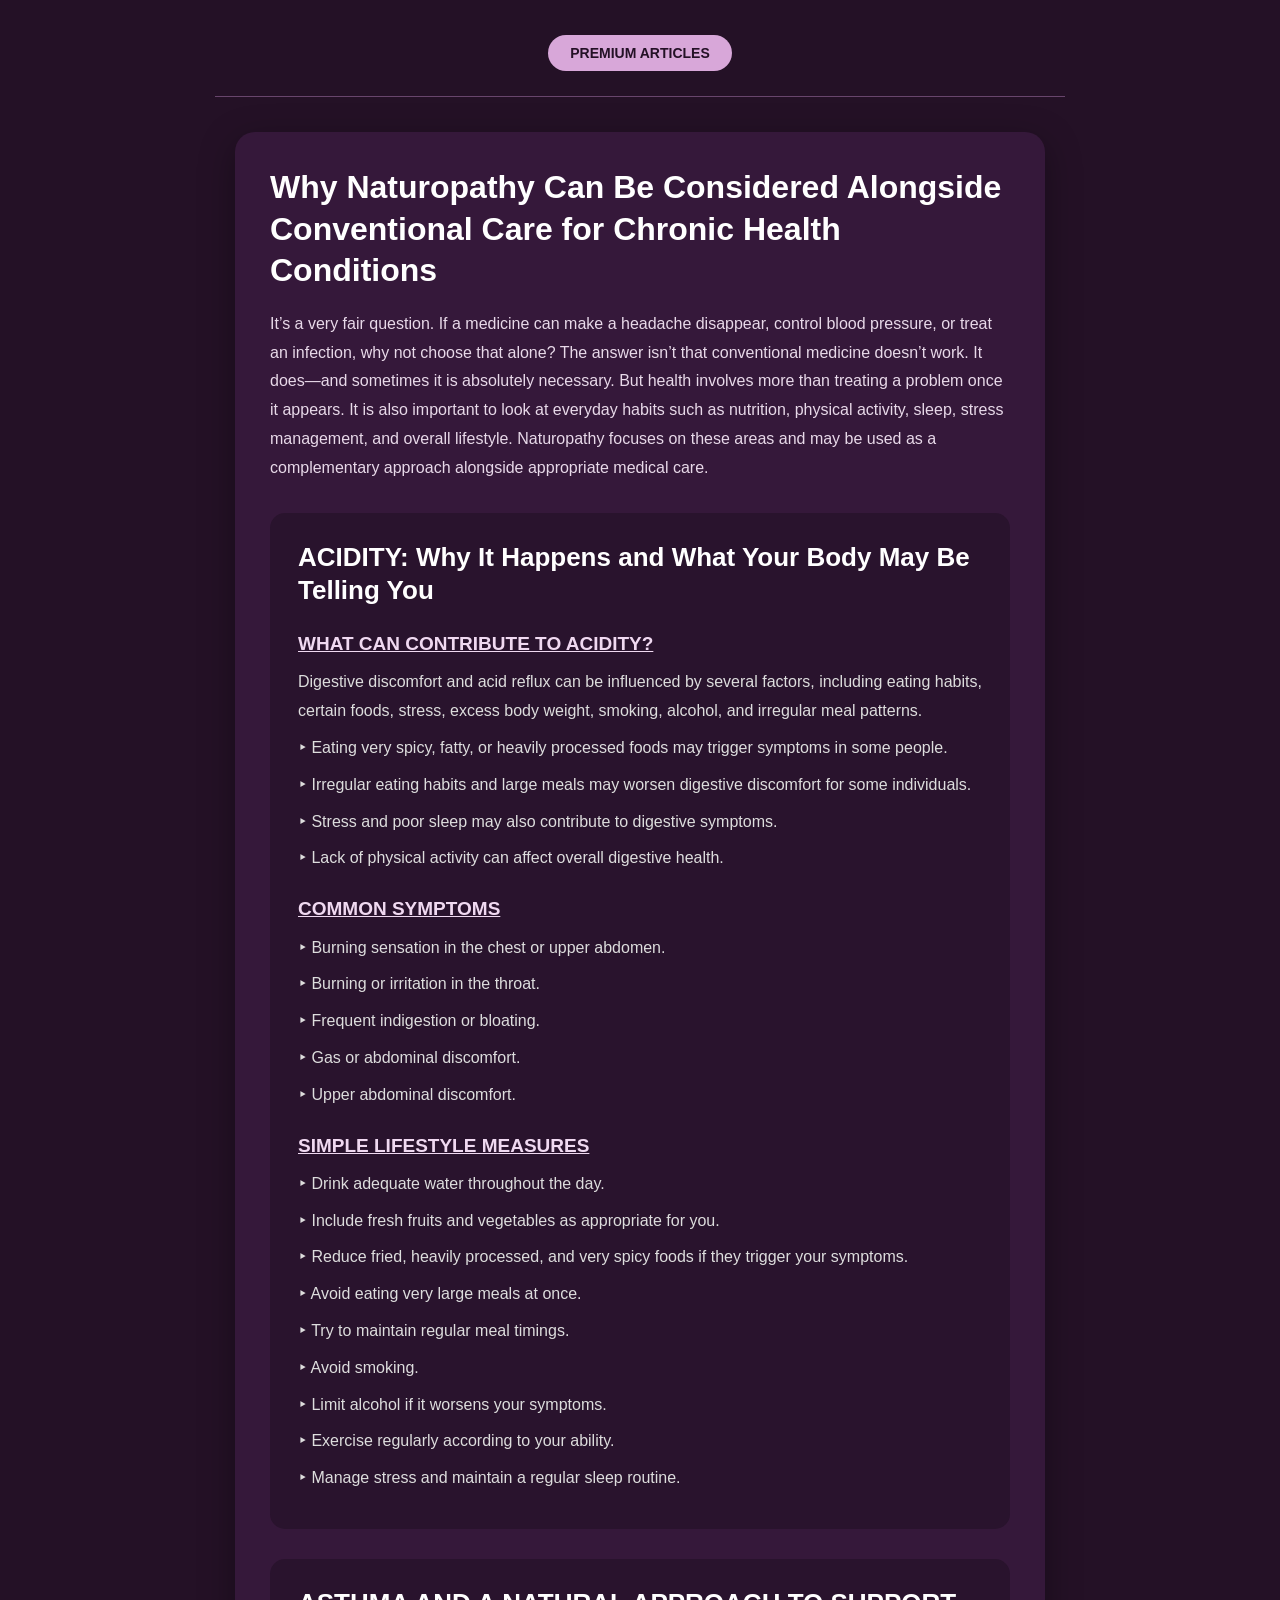
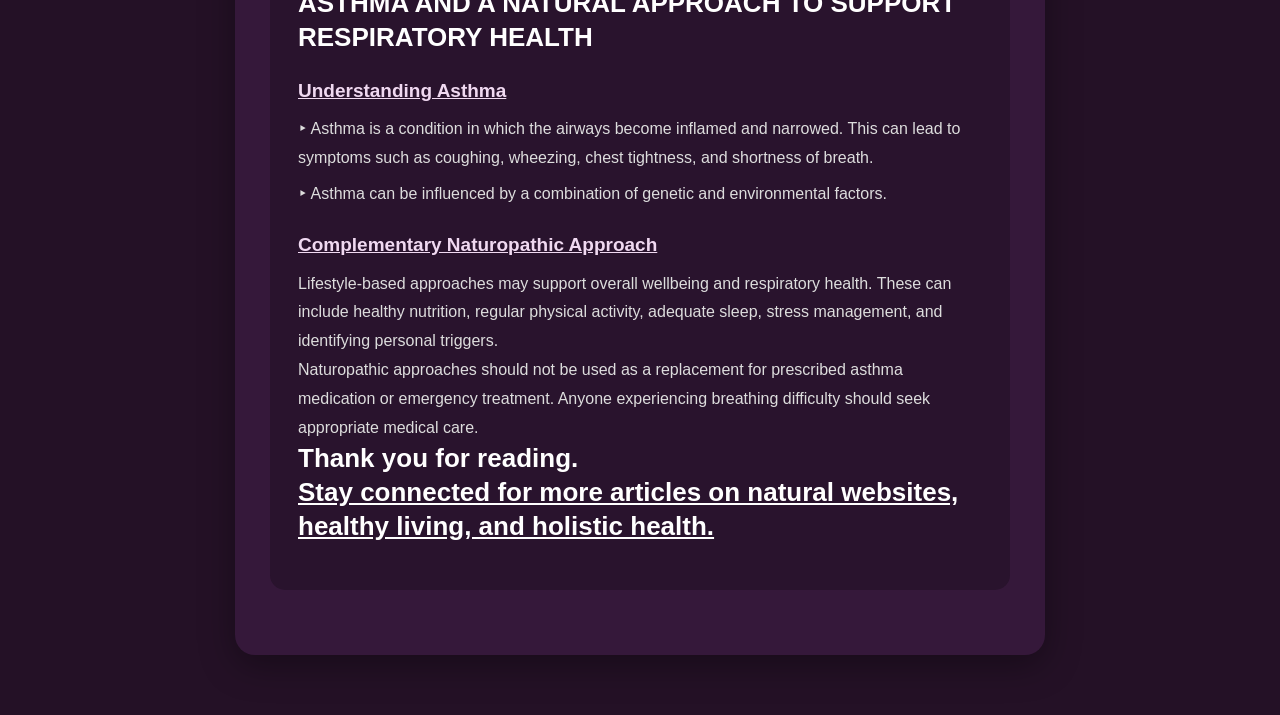
<file: articles.html>
<!DOCTYPE html>
<html lang="en"><head>
    <meta charset="UTF-8">
    <meta name="viewport" content="width=device-width, initial-scale=1.0"><title>Premium Articles | Naturopath Lakshika</title>

<style>
    * {
        box-sizing: border-box;
        margin: 0;
        padding: 0;
    }

    body {
        font-family: Arial, sans-serif;
        background: #241126;
        color: #ffffff;
        min-height: 100vh;
        line-height: 1.7;
    }

    /* Top heading */
    .top-title {
        text-align: center;
        padding: 35px 20px 10px;
    }

    .top-title .title-btn {
        display: inline-block;
        background: #d8a7d9;
        color: #241126;
        padding: 10px 22px;
        border-radius: 25px;
        font-size: 14px;
        font-weight: bold;
        border: none;
    }

    /* Top line - KEEPING THIS LINE */
    .top-line {
        width: 90%;
        max-width: 850px;
        margin: 15px auto 0;
        border: none;
        border-top: 1px solid #68456c;
    }

    /* Main container */
    .container {
        max-width: 850px;
        margin: 35px auto 60px;
        padding: 0 20px;
    }

    .article-card {
        background: #35183a;
        border-radius: 20px;
        padding: 35px;
        box-shadow: 0 10px 35px rgba(0, 0, 0, 0.35);
    }

    /* Main heading */
    h1 {
        font-size: 32px;
        line-height: 1.3;
        margin-bottom: 18px;
    }

    h2 {
        font-size: 22px;
        line-height: 1.4;
        margin-bottom: 15px;
    }

    h3 {
        font-size: 19px;
        margin: 22px 0 10px;
        color: #f0d9f1;
    }

    .description {
        color: #e8d9e9;
        line-height: 1.8;
        margin-bottom: 30px;
        font-size: 16px;
    }

    /* Article preview */
    .preview {
        background: #29132d;
        padding: 28px;
        border-radius: 15px;
        margin-bottom: 30px;
    }

    .preview h1 {
        font-size: 26px;
        color: #ffffff;
    }

    .preview h2 {
        font-size: 17px;
        font-weight: normal;
        color: #dddddd;
        line-height: 1.8;
    }

    .preview p {
        color: #dddddd;
        line-height: 1.8;
    }

    .section-heading {
        color: #f0d9f1;
        text-decoration: underline;
        font-weight: bold;
        margin-top: 20px;
        margin-bottom: 8px;
    }

    .bullet {
        margin: 8px 0;
        color: #dddddd;
    }

    /* Payment section
       Same block - NO LINE */
    .payment-box {
        text-align: center;
        padding-top: 30px;
        margin-top: 10px;
    }

    .price {
        font-size: 32px;
        font-weight: bold;
        margin-bottom: 18px;
    }

    .buy-btn {
        display: inline-block;
        border: none;
        background: #d8a7d9;
        color: #241126;
        padding: 14px 35px;
        border-radius: 30px;
        font-size: 17px;
        font-weight: bold;
        cursor: pointer;
        transition: 0.3s ease;
    }

    .buy-btn:hover {
        transform: translateY(-2px);
        opacity: 0.9;
    }

    .note {
        margin-top: 15px;
        font-size: 13px;
        color: #cdb9cf;
    }

    /* Mobile */
    @media (max-width: 600px) {

        .top-title {
            padding-top: 25px;
        }

        .container {
            margin: 25px auto 40px;
            padding: 0 15px;
        }

        .article-card {
            padding: 25px 20px;
        }

        h1 {
            font-size: 26px;
        }

        .preview {
            padding: 20px;
        }

        .preview h1 {
            font-size: 22px;
        }

        .preview h2 {
            font-size: 16px;
        }

        .buy-btn {
            padding: 13px 25px;
            font-size: 16px;
        }
    }
</style>

</head><body><!-- Page Heading -->
<div class="top-title">
    <button class="title-btn">PREMIUM ARTICLES</button>
</div>

<!-- TOP LINE - THIS ONE STAYS -->
<hr class="top-line">


<!-- Main Content -->
<div class="container">

    <div class="article-card">

        <!-- Introduction -->
        <h1>
            Why Naturopathy Can Be Considered Alongside Conventional Care for Chronic Health Conditions
        </h1>

        <p class="description">
            It’s a very fair question.

            If a medicine can make a headache disappear, control blood pressure,
            or treat an infection, why not choose that alone?

            The answer isn’t that conventional medicine doesn’t work.
            It does—and sometimes it is absolutely necessary.

            But health involves more than treating a problem once it appears.
            It is also important to look at everyday habits such as nutrition,
            physical activity, sleep, stress management, and overall lifestyle.

            Naturopathy focuses on these areas and may be used as a complementary
            approach alongside appropriate medical care.
        </p>


        <!-- ACIDITY ARTICLE -->
        <div class="preview">

            <h1>
                ACIDITY: Why It Happens and What Your Body May Be Telling You
            </h1>

            <h3 class="section-heading">
                WHAT CAN CONTRIBUTE TO ACIDITY?
            </h3>

            <p>
                Digestive discomfort and acid reflux can be influenced by several
                factors, including eating habits, certain foods, stress, excess
                body weight, smoking, alcohol, and irregular meal patterns.
            </p>

            <p class="bullet">
                ‣ Eating very spicy, fatty, or heavily processed foods may trigger
                symptoms in some people.
            </p>

            <p class="bullet">
                ‣ Irregular eating habits and large meals may worsen digestive
                discomfort for some individuals.
            </p>

            <p class="bullet">
                ‣ Stress and poor sleep may also contribute to digestive symptoms.
            </p>

            <p class="bullet">
                ‣ Lack of physical activity can affect overall digestive health.
            </p>


            <h3 class="section-heading">
                COMMON SYMPTOMS
            </h3>

            <p class="bullet">
                ‣ Burning sensation in the chest or upper abdomen.
            </p>

            <p class="bullet">
                ‣ Burning or irritation in the throat.
            </p>

            <p class="bullet">
                ‣ Frequent indigestion or bloating.
            </p>

            <p class="bullet">
                ‣ Gas or abdominal discomfort.
            </p>

            <p class="bullet">
                ‣ Upper abdominal discomfort.
            </p>


            <h3 class="section-heading">
                SIMPLE LIFESTYLE MEASURES
            </h3>

            <p class="bullet">
                ‣ Drink adequate water throughout the day.
            </p>

            <p class="bullet">
                ‣ Include fresh fruits and vegetables as appropriate for you.
            </p>

            <p class="bullet">
                ‣ Reduce fried, heavily processed, and very spicy foods if they
                trigger your symptoms.
            </p>

            <p class="bullet">
                ‣ Avoid eating very large meals at once.
            </p>

            <p class="bullet">
                ‣ Try to maintain regular meal timings.
            </p>

            <p class="bullet">
                ‣ Avoid smoking.
            </p>

            <p class="bullet">
                ‣ Limit alcohol if it worsens your symptoms.
            </p>

            <p class="bullet">
                ‣ Exercise regularly according to your ability.
            </p>

            <p class="bullet">
                ‣ Manage stress and maintain a regular sleep routine.
            </p>

        </div>


        <!-- ASTHMA ARTICLE -->
        <div class="preview">

            <h1>
                ASTHMA AND A NATURAL APPROACH TO SUPPORT RESPIRATORY HEALTH
            </h1>

            <h3 class="section-heading">
                Understanding Asthma
            </h3>

            <p class="bullet">
                ‣ Asthma is a condition in which the airways become inflamed
                and narrowed. This can lead to symptoms such as coughing,
                wheezing, chest tightness, and shortness of breath.
            </p>

            <p class="bullet">
                ‣ Asthma can be influenced by a combination of genetic and
                environmental factors.
            </p>

            <h3 class="section-heading">
                Complementary Naturopathic Approach
            </h3>

            <p>
                Lifestyle-based approaches may support overall wellbeing and
                respiratory health. These can include healthy nutrition,
                regular physical activity, adequate sleep, stress management,
                and identifying personal triggers.
            </p>

            <p>
                Naturopathic approaches should not be used as a replacement
                for prescribed asthma medication or emergency treatment.
                Anyone experiencing breathing difficulty should seek appropriate
                medical care.
            </p>
            <h1>
                Thank you for reading.
                <br>
                <u>Stay connected for more articles on natural websites, healthy living, and holistic health.
                </u></h1>
        </div>
<!-- JavaScript -->
<script>

    function goToPayment() {
        window.location.href = "payment.html";
    }

</script>

</body></html>
</file>
